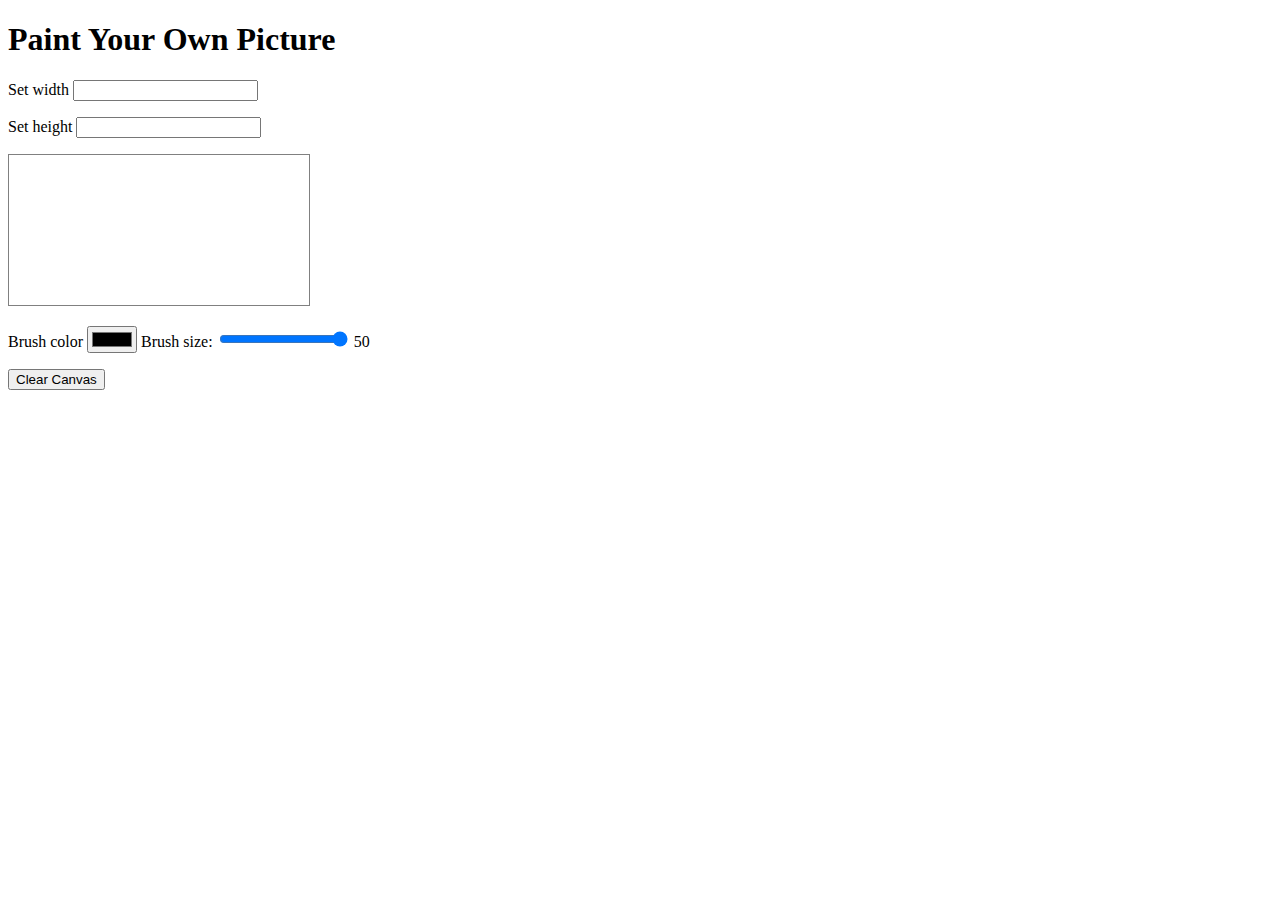
<file: index.html>
<!DOCTYPE html>
<html lang="en">
<head>
    <meta charset="UTF-8">
    <meta http-equiv="X-UA-Compatible" content="IE=edge">
    <meta name="viewport" content="width=device-width, initial-scale=1.0">
    <title>Painting canvas</title>
    <link rel="stylesheet" href="style.css">
</head>
<body>
    <h1>Paint Your Own Picture</h1>

    <p>Set width <input type="text" onchange="setWidth(this.value)"/> </p>
    <p>Set height <input type="text" onchange="setHeight(this.value)"/> </p>

    <canvas id="canvas1" onmousedown="startPaint()" onmousemove="doPaint(event.offsetX, event.offsetY)" onmouseup="endPaint()"></canvas>

    <p>Brush color <input type="color" value="#000" onchange="changeColor(this.value)"/> 
    Brush size: <input type="range" id="sizeInput" min="1" max="50" value="50" oninput="resizeBrush(this.value)"/>
    <output id="sizeOutput">50</output></p>

    <p> <input type="button" id="clear" value="Clear Canvas" onclick="clearCanvas()"> </p>

    <script src="script.js"></script>
</body>
</html>
</file>
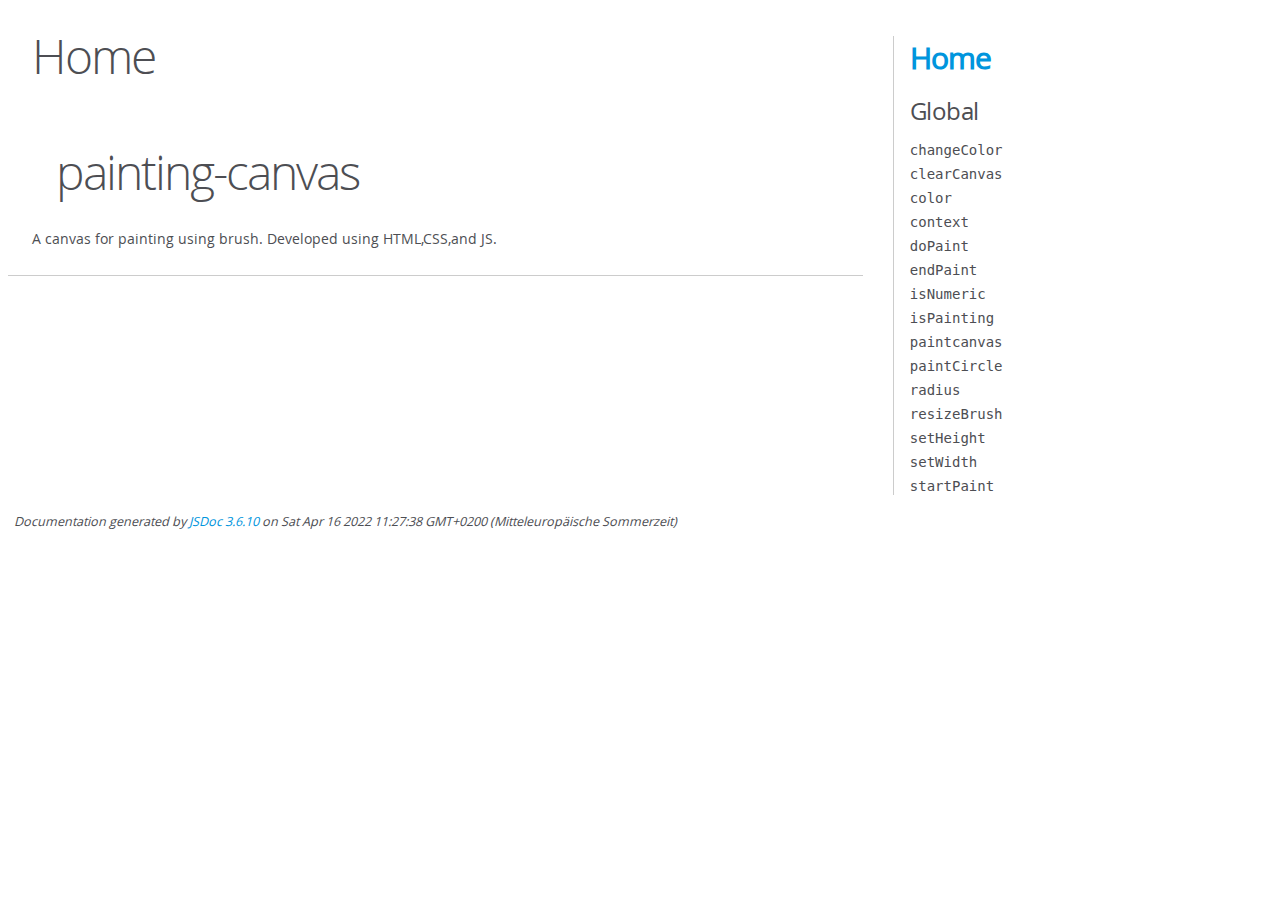
<file: docs/index.html>
<!DOCTYPE html>
<html lang="en">
<head>
    <meta charset="utf-8">
    <title>JSDoc: Home</title>

    <script src="scripts/prettify/prettify.js"> </script>
    <script src="scripts/prettify/lang-css.js"> </script>
    <!--[if lt IE 9]>
      <script src="//html5shiv.googlecode.com/svn/trunk/html5.js"></script>
    <![endif]-->
    <link type="text/css" rel="stylesheet" href="styles/prettify-tomorrow.css">
    <link type="text/css" rel="stylesheet" href="styles/jsdoc-default.css">
</head>

<body>

<div id="main">

    <h1 class="page-title">Home</h1>

    



    


    <h3> </h3>










    




    <section>
        <article><h1>painting-canvas</h1>
<p>A canvas for painting using brush. Developed using HTML,CSS,and JS.</p></article>
    </section>






</div>

<nav>
    <h2><a href="index.html">Home</a></h2><h3>Global</h3><ul><li><a href="global.html#changeColor">changeColor</a></li><li><a href="global.html#clearCanvas">clearCanvas</a></li><li><a href="global.html#color">color</a></li><li><a href="global.html#context">context</a></li><li><a href="global.html#doPaint">doPaint</a></li><li><a href="global.html#endPaint">endPaint</a></li><li><a href="global.html#isNumeric">isNumeric</a></li><li><a href="global.html#isPainting">isPainting</a></li><li><a href="global.html#paintcanvas">paintcanvas</a></li><li><a href="global.html#paintCircle">paintCircle</a></li><li><a href="global.html#radius">radius</a></li><li><a href="global.html#resizeBrush">resizeBrush</a></li><li><a href="global.html#setHeight">setHeight</a></li><li><a href="global.html#setWidth">setWidth</a></li><li><a href="global.html#startPaint">startPaint</a></li></ul>
</nav>

<br class="clear">

<footer>
    Documentation generated by <a href="https://github.com/jsdoc/jsdoc">JSDoc 3.6.10</a> on Sat Apr 16 2022 11:27:38 GMT+0200 (Mitteleuropäische Sommerzeit)
</footer>

<script> prettyPrint(); </script>
<script src="scripts/linenumber.js"> </script>
</body>
</html>
</file>
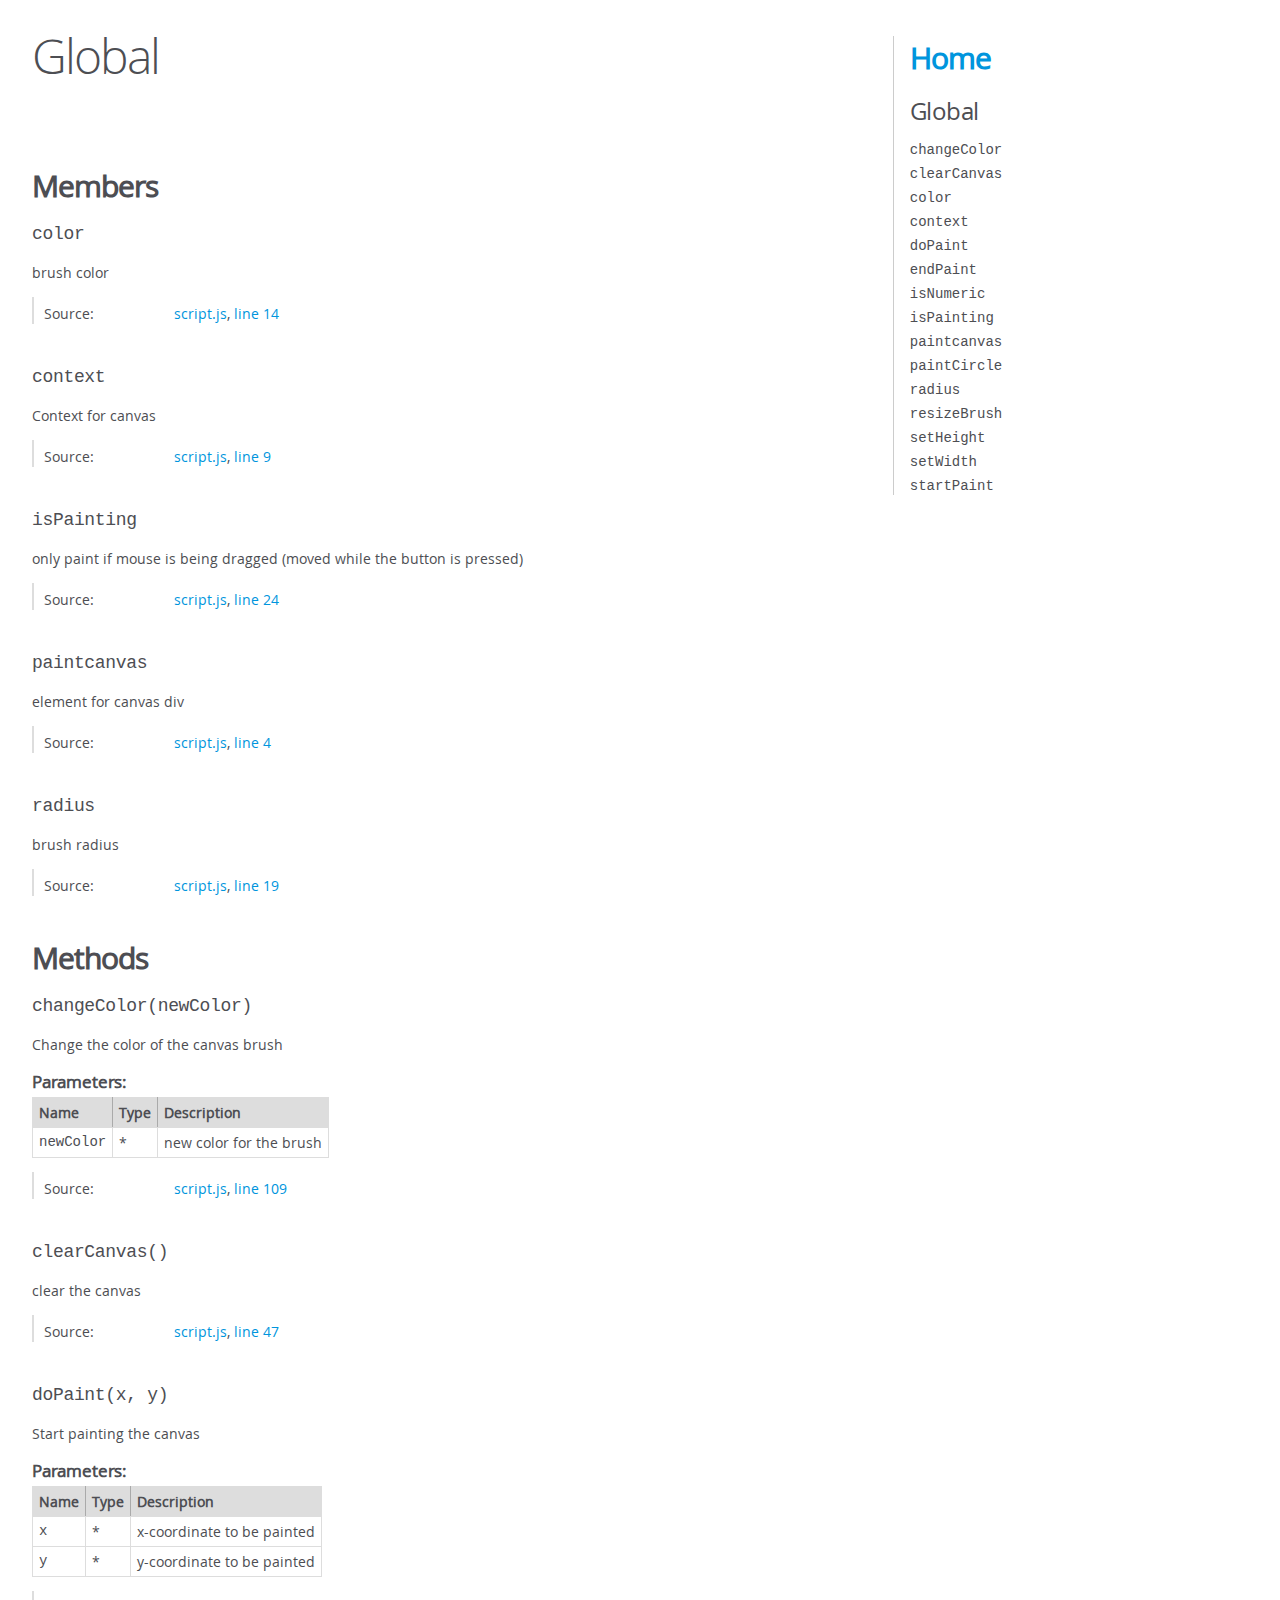
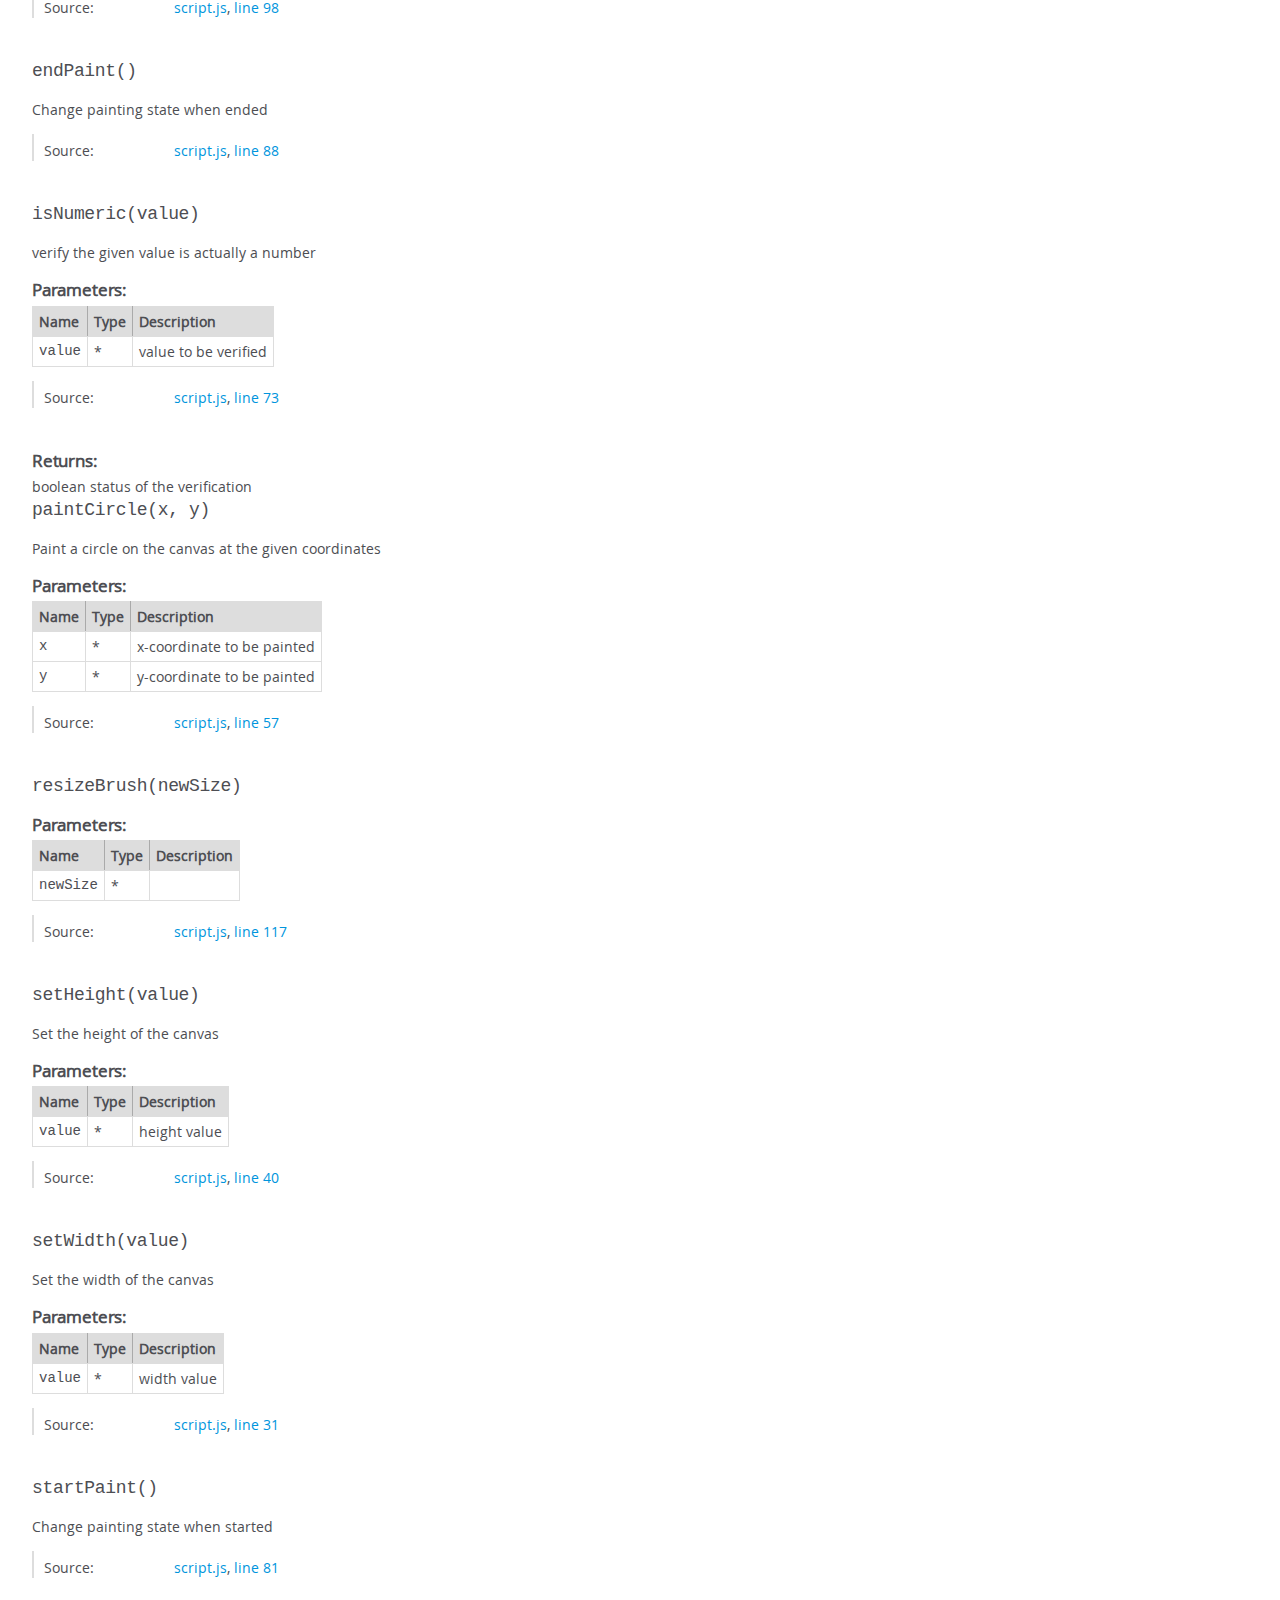
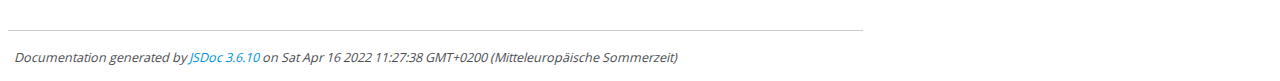
<file: docs/global.html>
<!DOCTYPE html>
<html lang="en">
<head>
    <meta charset="utf-8">
    <title>JSDoc: Global</title>

    <script src="scripts/prettify/prettify.js"> </script>
    <script src="scripts/prettify/lang-css.js"> </script>
    <!--[if lt IE 9]>
      <script src="//html5shiv.googlecode.com/svn/trunk/html5.js"></script>
    <![endif]-->
    <link type="text/css" rel="stylesheet" href="styles/prettify-tomorrow.css">
    <link type="text/css" rel="stylesheet" href="styles/jsdoc-default.css">
</head>

<body>

<div id="main">

    <h1 class="page-title">Global</h1>

    




<section>

<header>
    
        <h2></h2>
        
    
</header>

<article>
    <div class="container-overview">
    
        

        


<dl class="details">

    

    

    

    

    

    

    

    

    

    

    

    

    

    

    

    
</dl>


        
    
    </div>

    

    

    

    

    

    

    
        <h3 class="subsection-title">Members</h3>

        
            
<h4 class="name" id="color"><span class="type-signature"></span>color<span class="type-signature"></span></h4>




<div class="description">
    brush color
</div>







<dl class="details">

    

    

    

    

    

    

    

    

    

    

    

    

    
    <dt class="tag-source">Source:</dt>
    <dd class="tag-source"><ul class="dummy"><li>
        <a href="script.js.html">script.js</a>, <a href="script.js.html#line14">line 14</a>
    </li></ul></dd>
    

    

    

    
</dl>






        
            
<h4 class="name" id="context"><span class="type-signature"></span>context<span class="type-signature"></span></h4>




<div class="description">
    Context for canvas
</div>







<dl class="details">

    

    

    

    

    

    

    

    

    

    

    

    

    
    <dt class="tag-source">Source:</dt>
    <dd class="tag-source"><ul class="dummy"><li>
        <a href="script.js.html">script.js</a>, <a href="script.js.html#line9">line 9</a>
    </li></ul></dd>
    

    

    

    
</dl>






        
            
<h4 class="name" id="isPainting"><span class="type-signature"></span>isPainting<span class="type-signature"></span></h4>




<div class="description">
    only paint if mouse is  being dragged (moved while the button is pressed)
</div>







<dl class="details">

    

    

    

    

    

    

    

    

    

    

    

    

    
    <dt class="tag-source">Source:</dt>
    <dd class="tag-source"><ul class="dummy"><li>
        <a href="script.js.html">script.js</a>, <a href="script.js.html#line24">line 24</a>
    </li></ul></dd>
    

    

    

    
</dl>






        
            
<h4 class="name" id="paintcanvas"><span class="type-signature"></span>paintcanvas<span class="type-signature"></span></h4>




<div class="description">
    element for canvas div
</div>







<dl class="details">

    

    

    

    

    

    

    

    

    

    

    

    

    
    <dt class="tag-source">Source:</dt>
    <dd class="tag-source"><ul class="dummy"><li>
        <a href="script.js.html">script.js</a>, <a href="script.js.html#line4">line 4</a>
    </li></ul></dd>
    

    

    

    
</dl>






        
            
<h4 class="name" id="radius"><span class="type-signature"></span>radius<span class="type-signature"></span></h4>




<div class="description">
    brush radius
</div>







<dl class="details">

    

    

    

    

    

    

    

    

    

    

    

    

    
    <dt class="tag-source">Source:</dt>
    <dd class="tag-source"><ul class="dummy"><li>
        <a href="script.js.html">script.js</a>, <a href="script.js.html#line19">line 19</a>
    </li></ul></dd>
    

    

    

    
</dl>






        
    

    
        <h3 class="subsection-title">Methods</h3>

        
            

    

    
    <h4 class="name" id="changeColor"><span class="type-signature"></span>changeColor<span class="signature">(newColor)</span><span class="type-signature"></span></h4>
    

    



<div class="description">
    Change the color of the canvas brush
</div>









    <h5>Parameters:</h5>
    

<table class="params">
    <thead>
    <tr>
        
        <th>Name</th>
        

        <th>Type</th>

        

        

        <th class="last">Description</th>
    </tr>
    </thead>

    <tbody>
    

        <tr>
            
                <td class="name"><code>newColor</code></td>
            

            <td class="type">
            
                
<span class="param-type">*</span>


            
            </td>

            

            

            <td class="description last">new color for the brush</td>
        </tr>

    
    </tbody>
</table>






<dl class="details">

    

    

    

    

    

    

    

    

    

    

    

    

    
    <dt class="tag-source">Source:</dt>
    <dd class="tag-source"><ul class="dummy"><li>
        <a href="script.js.html">script.js</a>, <a href="script.js.html#line109">line 109</a>
    </li></ul></dd>
    

    

    

    
</dl>




















        
            

    

    
    <h4 class="name" id="clearCanvas"><span class="type-signature"></span>clearCanvas<span class="signature">()</span><span class="type-signature"></span></h4>
    

    



<div class="description">
    clear the canvas
</div>













<dl class="details">

    

    

    

    

    

    

    

    

    

    

    

    

    
    <dt class="tag-source">Source:</dt>
    <dd class="tag-source"><ul class="dummy"><li>
        <a href="script.js.html">script.js</a>, <a href="script.js.html#line47">line 47</a>
    </li></ul></dd>
    

    

    

    
</dl>




















        
            

    

    
    <h4 class="name" id="doPaint"><span class="type-signature"></span>doPaint<span class="signature">(x, y)</span><span class="type-signature"></span></h4>
    

    



<div class="description">
    Start painting the canvas
</div>









    <h5>Parameters:</h5>
    

<table class="params">
    <thead>
    <tr>
        
        <th>Name</th>
        

        <th>Type</th>

        

        

        <th class="last">Description</th>
    </tr>
    </thead>

    <tbody>
    

        <tr>
            
                <td class="name"><code>x</code></td>
            

            <td class="type">
            
                
<span class="param-type">*</span>


            
            </td>

            

            

            <td class="description last">x-coordinate to be painted</td>
        </tr>

    

        <tr>
            
                <td class="name"><code>y</code></td>
            

            <td class="type">
            
                
<span class="param-type">*</span>


            
            </td>

            

            

            <td class="description last">y-coordinate to be painted</td>
        </tr>

    
    </tbody>
</table>






<dl class="details">

    

    

    

    

    

    

    

    

    

    

    

    

    
    <dt class="tag-source">Source:</dt>
    <dd class="tag-source"><ul class="dummy"><li>
        <a href="script.js.html">script.js</a>, <a href="script.js.html#line98">line 98</a>
    </li></ul></dd>
    

    

    

    
</dl>




















        
            

    

    
    <h4 class="name" id="endPaint"><span class="type-signature"></span>endPaint<span class="signature">()</span><span class="type-signature"></span></h4>
    

    



<div class="description">
    Change painting state when ended
</div>













<dl class="details">

    

    

    

    

    

    

    

    

    

    

    

    

    
    <dt class="tag-source">Source:</dt>
    <dd class="tag-source"><ul class="dummy"><li>
        <a href="script.js.html">script.js</a>, <a href="script.js.html#line88">line 88</a>
    </li></ul></dd>
    

    

    

    
</dl>




















        
            

    

    
    <h4 class="name" id="isNumeric"><span class="type-signature"></span>isNumeric<span class="signature">(value)</span><span class="type-signature"></span></h4>
    

    



<div class="description">
    verify the given value is actually a number
</div>









    <h5>Parameters:</h5>
    

<table class="params">
    <thead>
    <tr>
        
        <th>Name</th>
        

        <th>Type</th>

        

        

        <th class="last">Description</th>
    </tr>
    </thead>

    <tbody>
    

        <tr>
            
                <td class="name"><code>value</code></td>
            

            <td class="type">
            
                
<span class="param-type">*</span>


            
            </td>

            

            

            <td class="description last">value to be verified</td>
        </tr>

    
    </tbody>
</table>






<dl class="details">

    

    

    

    

    

    

    

    

    

    

    

    

    
    <dt class="tag-source">Source:</dt>
    <dd class="tag-source"><ul class="dummy"><li>
        <a href="script.js.html">script.js</a>, <a href="script.js.html#line73">line 73</a>
    </li></ul></dd>
    

    

    

    
</dl>















<h5>Returns:</h5>

        
<div class="param-desc">
    boolean status of the verification
</div>



    





        
            

    

    
    <h4 class="name" id="paintCircle"><span class="type-signature"></span>paintCircle<span class="signature">(x, y)</span><span class="type-signature"></span></h4>
    

    



<div class="description">
    Paint a circle on the canvas at the given coordinates
</div>









    <h5>Parameters:</h5>
    

<table class="params">
    <thead>
    <tr>
        
        <th>Name</th>
        

        <th>Type</th>

        

        

        <th class="last">Description</th>
    </tr>
    </thead>

    <tbody>
    

        <tr>
            
                <td class="name"><code>x</code></td>
            

            <td class="type">
            
                
<span class="param-type">*</span>


            
            </td>

            

            

            <td class="description last">x-coordinate to be painted</td>
        </tr>

    

        <tr>
            
                <td class="name"><code>y</code></td>
            

            <td class="type">
            
                
<span class="param-type">*</span>


            
            </td>

            

            

            <td class="description last">y-coordinate to be painted</td>
        </tr>

    
    </tbody>
</table>






<dl class="details">

    

    

    

    

    

    

    

    

    

    

    

    

    
    <dt class="tag-source">Source:</dt>
    <dd class="tag-source"><ul class="dummy"><li>
        <a href="script.js.html">script.js</a>, <a href="script.js.html#line57">line 57</a>
    </li></ul></dd>
    

    

    

    
</dl>




















        
            

    

    
    <h4 class="name" id="resizeBrush"><span class="type-signature"></span>resizeBrush<span class="signature">(newSize)</span><span class="type-signature"></span></h4>
    

    











    <h5>Parameters:</h5>
    

<table class="params">
    <thead>
    <tr>
        
        <th>Name</th>
        

        <th>Type</th>

        

        

        <th class="last">Description</th>
    </tr>
    </thead>

    <tbody>
    

        <tr>
            
                <td class="name"><code>newSize</code></td>
            

            <td class="type">
            
                
<span class="param-type">*</span>


            
            </td>

            

            

            <td class="description last"></td>
        </tr>

    
    </tbody>
</table>






<dl class="details">

    

    

    

    

    

    

    

    

    

    

    

    

    
    <dt class="tag-source">Source:</dt>
    <dd class="tag-source"><ul class="dummy"><li>
        <a href="script.js.html">script.js</a>, <a href="script.js.html#line117">line 117</a>
    </li></ul></dd>
    

    

    

    
</dl>




















        
            

    

    
    <h4 class="name" id="setHeight"><span class="type-signature"></span>setHeight<span class="signature">(value)</span><span class="type-signature"></span></h4>
    

    



<div class="description">
    Set the height of the canvas
</div>









    <h5>Parameters:</h5>
    

<table class="params">
    <thead>
    <tr>
        
        <th>Name</th>
        

        <th>Type</th>

        

        

        <th class="last">Description</th>
    </tr>
    </thead>

    <tbody>
    

        <tr>
            
                <td class="name"><code>value</code></td>
            

            <td class="type">
            
                
<span class="param-type">*</span>


            
            </td>

            

            

            <td class="description last">height value</td>
        </tr>

    
    </tbody>
</table>






<dl class="details">

    

    

    

    

    

    

    

    

    

    

    

    

    
    <dt class="tag-source">Source:</dt>
    <dd class="tag-source"><ul class="dummy"><li>
        <a href="script.js.html">script.js</a>, <a href="script.js.html#line40">line 40</a>
    </li></ul></dd>
    

    

    

    
</dl>




















        
            

    

    
    <h4 class="name" id="setWidth"><span class="type-signature"></span>setWidth<span class="signature">(value)</span><span class="type-signature"></span></h4>
    

    



<div class="description">
    Set the width of the canvas
</div>









    <h5>Parameters:</h5>
    

<table class="params">
    <thead>
    <tr>
        
        <th>Name</th>
        

        <th>Type</th>

        

        

        <th class="last">Description</th>
    </tr>
    </thead>

    <tbody>
    

        <tr>
            
                <td class="name"><code>value</code></td>
            

            <td class="type">
            
                
<span class="param-type">*</span>


            
            </td>

            

            

            <td class="description last">width value</td>
        </tr>

    
    </tbody>
</table>






<dl class="details">

    

    

    

    

    

    

    

    

    

    

    

    

    
    <dt class="tag-source">Source:</dt>
    <dd class="tag-source"><ul class="dummy"><li>
        <a href="script.js.html">script.js</a>, <a href="script.js.html#line31">line 31</a>
    </li></ul></dd>
    

    

    

    
</dl>




















        
            

    

    
    <h4 class="name" id="startPaint"><span class="type-signature"></span>startPaint<span class="signature">()</span><span class="type-signature"></span></h4>
    

    



<div class="description">
    Change painting state when started
</div>













<dl class="details">

    

    

    

    

    

    

    

    

    

    

    

    

    
    <dt class="tag-source">Source:</dt>
    <dd class="tag-source"><ul class="dummy"><li>
        <a href="script.js.html">script.js</a>, <a href="script.js.html#line81">line 81</a>
    </li></ul></dd>
    

    

    

    
</dl>




















        
    

    

    
</article>

</section>




</div>

<nav>
    <h2><a href="index.html">Home</a></h2><h3>Global</h3><ul><li><a href="global.html#changeColor">changeColor</a></li><li><a href="global.html#clearCanvas">clearCanvas</a></li><li><a href="global.html#color">color</a></li><li><a href="global.html#context">context</a></li><li><a href="global.html#doPaint">doPaint</a></li><li><a href="global.html#endPaint">endPaint</a></li><li><a href="global.html#isNumeric">isNumeric</a></li><li><a href="global.html#isPainting">isPainting</a></li><li><a href="global.html#paintcanvas">paintcanvas</a></li><li><a href="global.html#paintCircle">paintCircle</a></li><li><a href="global.html#radius">radius</a></li><li><a href="global.html#resizeBrush">resizeBrush</a></li><li><a href="global.html#setHeight">setHeight</a></li><li><a href="global.html#setWidth">setWidth</a></li><li><a href="global.html#startPaint">startPaint</a></li></ul>
</nav>

<br class="clear">

<footer>
    Documentation generated by <a href="https://github.com/jsdoc/jsdoc">JSDoc 3.6.10</a> on Sat Apr 16 2022 11:27:38 GMT+0200 (Mitteleuropäische Sommerzeit)
</footer>

<script> prettyPrint(); </script>
<script src="scripts/linenumber.js"> </script>
</body>
</html>
</file>
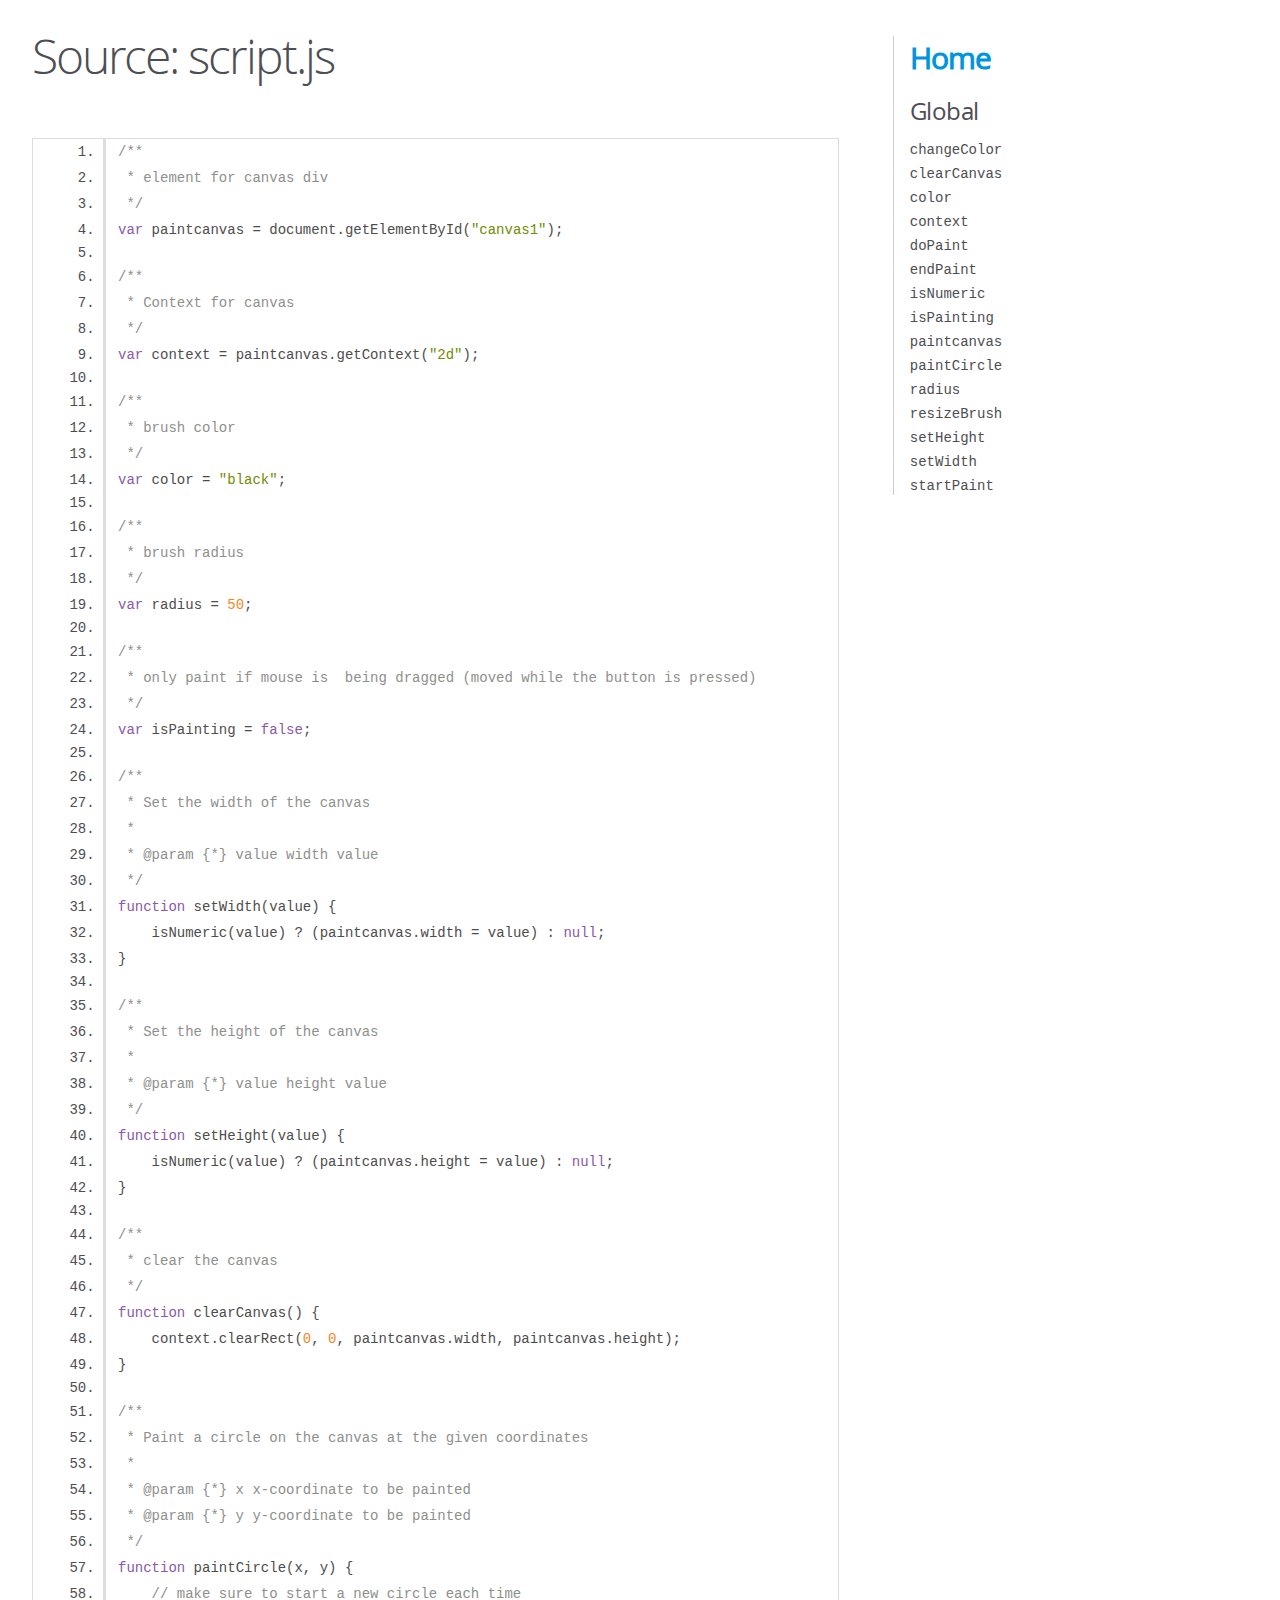
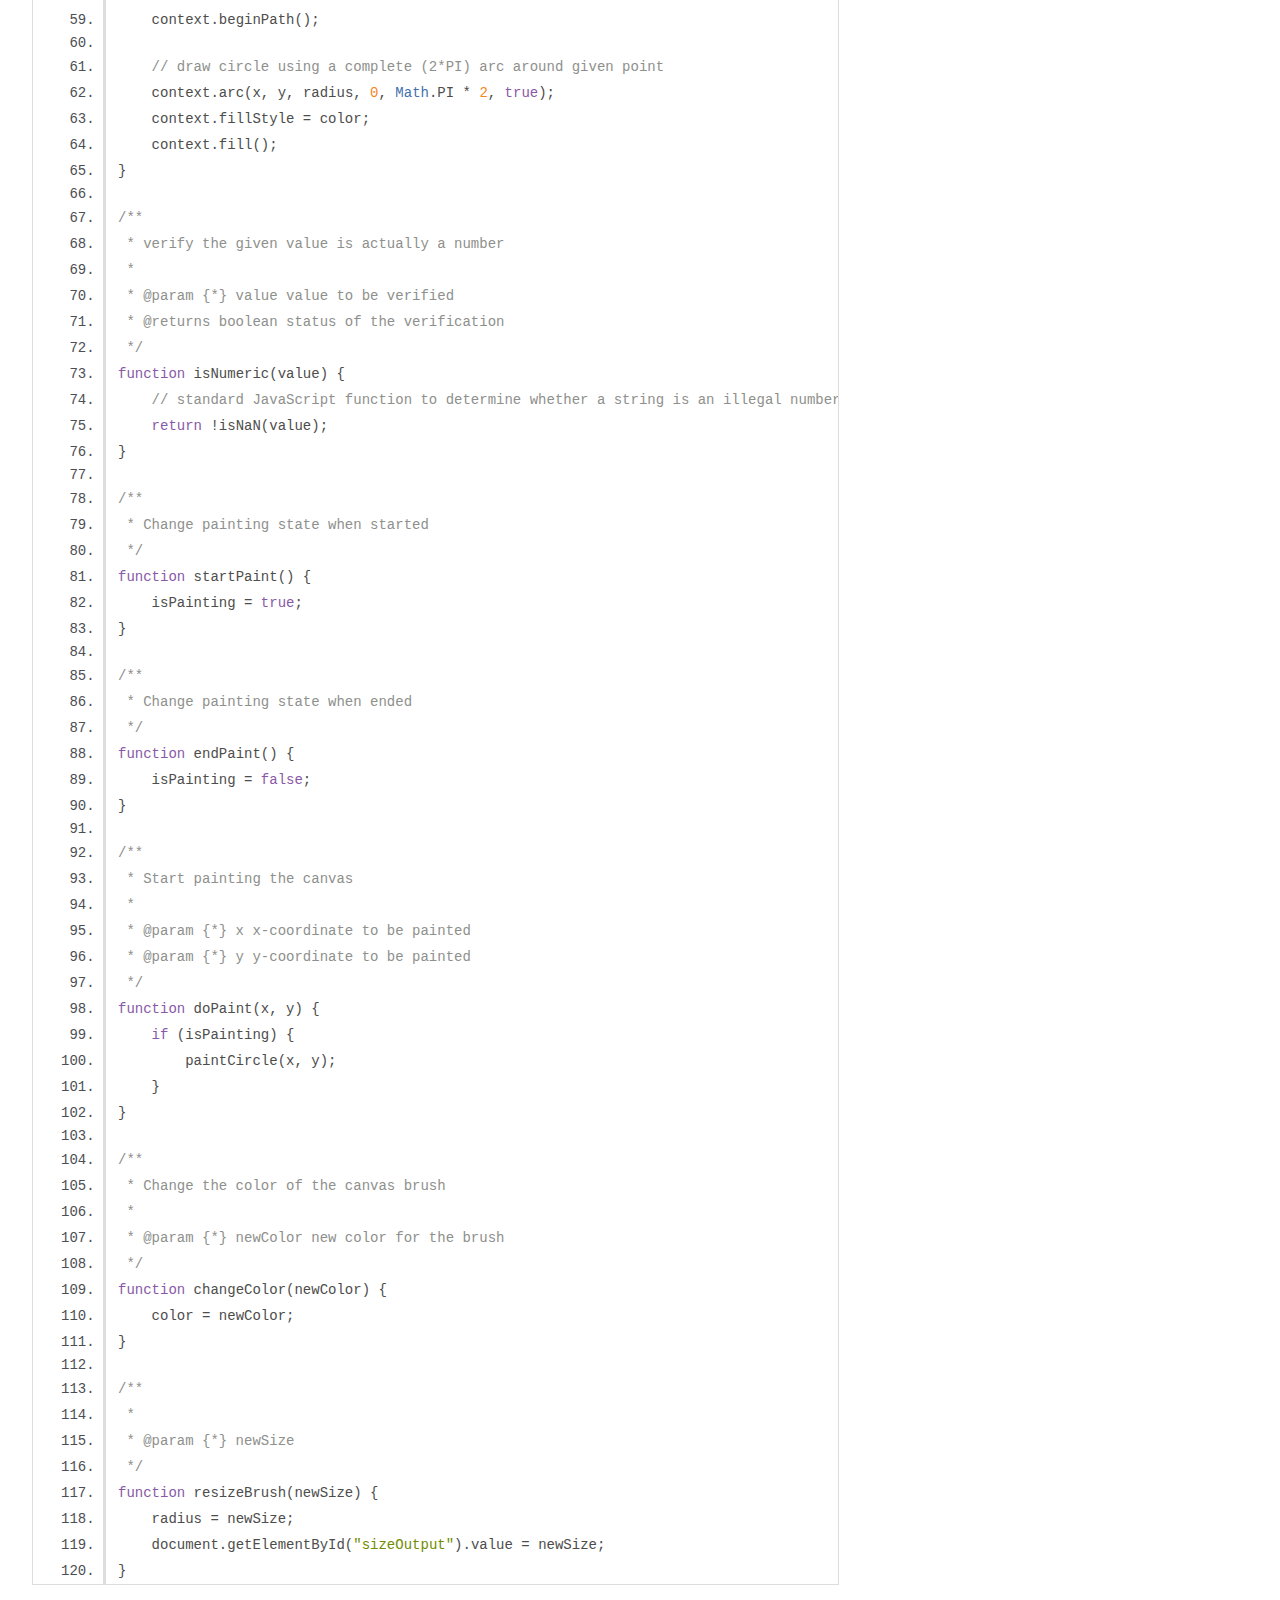
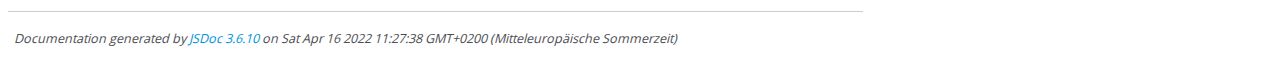
<file: docs/script.js.html>
<!DOCTYPE html>
<html lang="en">
<head>
    <meta charset="utf-8">
    <title>JSDoc: Source: script.js</title>

    <script src="scripts/prettify/prettify.js"> </script>
    <script src="scripts/prettify/lang-css.js"> </script>
    <!--[if lt IE 9]>
      <script src="//html5shiv.googlecode.com/svn/trunk/html5.js"></script>
    <![endif]-->
    <link type="text/css" rel="stylesheet" href="styles/prettify-tomorrow.css">
    <link type="text/css" rel="stylesheet" href="styles/jsdoc-default.css">
</head>

<body>

<div id="main">

    <h1 class="page-title">Source: script.js</h1>

    



    
    <section>
        <article>
            <pre class="prettyprint source linenums"><code>/**
 * element for canvas div
 */
var paintcanvas = document.getElementById("canvas1");

/**
 * Context for canvas
 */
var context = paintcanvas.getContext("2d");

/**
 * brush color
 */
var color = "black";

/**
 * brush radius
 */
var radius = 50;

/**
 * only paint if mouse is  being dragged (moved while the button is pressed)
 */
var isPainting = false;

/**
 * Set the width of the canvas
 *
 * @param {*} value width value
 */
function setWidth(value) {
    isNumeric(value) ? (paintcanvas.width = value) : null;
}

/**
 * Set the height of the canvas
 *
 * @param {*} value height value
 */
function setHeight(value) {
    isNumeric(value) ? (paintcanvas.height = value) : null;
}

/**
 * clear the canvas
 */
function clearCanvas() {
    context.clearRect(0, 0, paintcanvas.width, paintcanvas.height);
}

/**
 * Paint a circle on the canvas at the given coordinates
 *
 * @param {*} x x-coordinate to be painted
 * @param {*} y y-coordinate to be painted
 */
function paintCircle(x, y) {
    // make sure to start a new circle each time
    context.beginPath();

    // draw circle using a complete (2*PI) arc around given point
    context.arc(x, y, radius, 0, Math.PI * 2, true);
    context.fillStyle = color;
    context.fill();
}

/**
 * verify the given value is actually a number
 *
 * @param {*} value value to be verified
 * @returns boolean status of the verification
 */
function isNumeric(value) {
    // standard JavaScript function to determine whether a string is an illegal number (Not-a-Number)
    return !isNaN(value);
}

/**
 * Change painting state when started
 */
function startPaint() {
    isPainting = true;
}

/**
 * Change painting state when ended
 */
function endPaint() {
    isPainting = false;
}

/**
 * Start painting the canvas
 *
 * @param {*} x x-coordinate to be painted
 * @param {*} y y-coordinate to be painted
 */
function doPaint(x, y) {
    if (isPainting) {
        paintCircle(x, y);
    }
}

/**
 * Change the color of the canvas brush
 *
 * @param {*} newColor new color for the brush
 */
function changeColor(newColor) {
    color = newColor;
}

/**
 *
 * @param {*} newSize
 */
function resizeBrush(newSize) {
    radius = newSize;
    document.getElementById("sizeOutput").value = newSize;
}
</code></pre>
        </article>
    </section>




</div>

<nav>
    <h2><a href="index.html">Home</a></h2><h3>Global</h3><ul><li><a href="global.html#changeColor">changeColor</a></li><li><a href="global.html#clearCanvas">clearCanvas</a></li><li><a href="global.html#color">color</a></li><li><a href="global.html#context">context</a></li><li><a href="global.html#doPaint">doPaint</a></li><li><a href="global.html#endPaint">endPaint</a></li><li><a href="global.html#isNumeric">isNumeric</a></li><li><a href="global.html#isPainting">isPainting</a></li><li><a href="global.html#paintcanvas">paintcanvas</a></li><li><a href="global.html#paintCircle">paintCircle</a></li><li><a href="global.html#radius">radius</a></li><li><a href="global.html#resizeBrush">resizeBrush</a></li><li><a href="global.html#setHeight">setHeight</a></li><li><a href="global.html#setWidth">setWidth</a></li><li><a href="global.html#startPaint">startPaint</a></li></ul>
</nav>

<br class="clear">

<footer>
    Documentation generated by <a href="https://github.com/jsdoc/jsdoc">JSDoc 3.6.10</a> on Sat Apr 16 2022 11:27:38 GMT+0200 (Mitteleuropäische Sommerzeit)
</footer>

<script> prettyPrint(); </script>
<script src="scripts/linenumber.js"> </script>
</body>
</html>
</file>
<file: style.css>
#canvas1 {
    border: 1px solid grey;
}
</file>
<file: docs/styles/prettify-tomorrow.css>
/* Tomorrow Theme */
/* Original theme - https://github.com/chriskempson/tomorrow-theme */
/* Pretty printing styles. Used with prettify.js. */
/* SPAN elements with the classes below are added by prettyprint. */
/* plain text */
.pln {
  color: #4d4d4c; }

@media screen {
  /* string content */
  .str {
    color: #718c00; }

  /* a keyword */
  .kwd {
    color: #8959a8; }

  /* a comment */
  .com {
    color: #8e908c; }

  /* a type name */
  .typ {
    color: #4271ae; }

  /* a literal value */
  .lit {
    color: #f5871f; }

  /* punctuation */
  .pun {
    color: #4d4d4c; }

  /* lisp open bracket */
  .opn {
    color: #4d4d4c; }

  /* lisp close bracket */
  .clo {
    color: #4d4d4c; }

  /* a markup tag name */
  .tag {
    color: #c82829; }

  /* a markup attribute name */
  .atn {
    color: #f5871f; }

  /* a markup attribute value */
  .atv {
    color: #3e999f; }

  /* a declaration */
  .dec {
    color: #f5871f; }

  /* a variable name */
  .var {
    color: #c82829; }

  /* a function name */
  .fun {
    color: #4271ae; } }
/* Use higher contrast and text-weight for printable form. */
@media print, projection {
  .str {
    color: #060; }

  .kwd {
    color: #006;
    font-weight: bold; }

  .com {
    color: #600;
    font-style: italic; }

  .typ {
    color: #404;
    font-weight: bold; }

  .lit {
    color: #044; }

  .pun, .opn, .clo {
    color: #440; }

  .tag {
    color: #006;
    font-weight: bold; }

  .atn {
    color: #404; }

  .atv {
    color: #060; } }
/* Style */
/*
pre.prettyprint {
  background: white;
  font-family: Consolas, Monaco, 'Andale Mono', monospace;
  font-size: 12px;
  line-height: 1.5;
  border: 1px solid #ccc;
  padding: 10px; }
*/

/* Specify class=linenums on a pre to get line numbering */
ol.linenums {
  margin-top: 0;
  margin-bottom: 0; }

/* IE indents via margin-left */
li.L0,
li.L1,
li.L2,
li.L3,
li.L4,
li.L5,
li.L6,
li.L7,
li.L8,
li.L9 {
  /* */ }

/* Alternate shading for lines */
li.L1,
li.L3,
li.L5,
li.L7,
li.L9 {
  /* */ }
</file>
<file: docs/styles/jsdoc-default.css>
@font-face {
    font-family: 'Open Sans';
    font-weight: normal;
    font-style: normal;
    src: url('../fonts/OpenSans-Regular-webfont.eot');
    src:
        local('Open Sans'),
        local('OpenSans'),
        url('../fonts/OpenSans-Regular-webfont.eot?#iefix') format('embedded-opentype'),
        url('../fonts/OpenSans-Regular-webfont.woff') format('woff'),
        url('../fonts/OpenSans-Regular-webfont.svg#open_sansregular') format('svg');
}

@font-face {
    font-family: 'Open Sans Light';
    font-weight: normal;
    font-style: normal;
    src: url('../fonts/OpenSans-Light-webfont.eot');
    src:
        local('Open Sans Light'),
        local('OpenSans Light'),
        url('../fonts/OpenSans-Light-webfont.eot?#iefix') format('embedded-opentype'),
        url('../fonts/OpenSans-Light-webfont.woff') format('woff'),
        url('../fonts/OpenSans-Light-webfont.svg#open_sanslight') format('svg');
}

html
{
    overflow: auto;
    background-color: #fff;
    font-size: 14px;
}

body
{
    font-family: 'Open Sans', sans-serif;
    line-height: 1.5;
    color: #4d4e53;
    background-color: white;
}

a, a:visited, a:active {
    color: #0095dd;
    text-decoration: none;
}

a:hover {
    text-decoration: underline;
}

header
{
    display: block;
    padding: 0px 4px;
}

tt, code, kbd, samp {
    font-family: Consolas, Monaco, 'Andale Mono', monospace;
}

.class-description {
    font-size: 130%;
    line-height: 140%;
    margin-bottom: 1em;
    margin-top: 1em;
}

.class-description:empty {
    margin: 0;
}

#main {
    float: left;
    width: 70%;
}

article dl {
    margin-bottom: 40px;
}

article img {
  max-width: 100%;
}

section
{
    display: block;
    background-color: #fff;
    padding: 12px 24px;
    border-bottom: 1px solid #ccc;
    margin-right: 30px;
}

.variation {
    display: none;
}

.signature-attributes {
    font-size: 60%;
    color: #aaa;
    font-style: italic;
    font-weight: lighter;
}

nav
{
    display: block;
    float: right;
    margin-top: 28px;
    width: 30%;
    box-sizing: border-box;
    border-left: 1px solid #ccc;
    padding-left: 16px;
}

nav ul {
    font-family: 'Lucida Grande', 'Lucida Sans Unicode', arial, sans-serif;
    font-size: 100%;
    line-height: 17px;
    padding: 0;
    margin: 0;
    list-style-type: none;
}

nav ul a, nav ul a:visited, nav ul a:active {
    font-family: Consolas, Monaco, 'Andale Mono', monospace;
    line-height: 18px;
    color: #4D4E53;
}

nav h3 {
    margin-top: 12px;
}

nav li {
    margin-top: 6px;
}

footer {
    display: block;
    padding: 6px;
    margin-top: 12px;
    font-style: italic;
    font-size: 90%;
}

h1, h2, h3, h4 {
    font-weight: 200;
    margin: 0;
}

h1
{
    font-family: 'Open Sans Light', sans-serif;
    font-size: 48px;
    letter-spacing: -2px;
    margin: 12px 24px 20px;
}

h2, h3.subsection-title
{
    font-size: 30px;
    font-weight: 700;
    letter-spacing: -1px;
    margin-bottom: 12px;
}

h3
{
    font-size: 24px;
    letter-spacing: -0.5px;
    margin-bottom: 12px;
}

h4
{
    font-size: 18px;
    letter-spacing: -0.33px;
    margin-bottom: 12px;
    color: #4d4e53;
}

h5, .container-overview .subsection-title
{
    font-size: 120%;
    font-weight: bold;
    letter-spacing: -0.01em;
    margin: 8px 0 3px 0;
}

h6
{
    font-size: 100%;
    letter-spacing: -0.01em;
    margin: 6px 0 3px 0;
    font-style: italic;
}

table
{
    border-spacing: 0;
    border: 0;
    border-collapse: collapse;
}

td, th
{
    border: 1px solid #ddd;
    margin: 0px;
    text-align: left;
    vertical-align: top;
    padding: 4px 6px;
    display: table-cell;
}

thead tr
{
    background-color: #ddd;
    font-weight: bold;
}

th { border-right: 1px solid #aaa; }
tr > th:last-child { border-right: 1px solid #ddd; }

.ancestors, .attribs { color: #999; }
.ancestors a, .attribs a
{
    color: #999 !important;
    text-decoration: none;
}

.clear
{
    clear: both;
}

.important
{
    font-weight: bold;
    color: #950B02;
}

.yes-def {
    text-indent: -1000px;
}

.type-signature {
    color: #aaa;
}

.name, .signature {
    font-family: Consolas, Monaco, 'Andale Mono', monospace;
}

.details { margin-top: 14px; border-left: 2px solid #DDD; }
.details dt { width: 120px; float: left; padding-left: 10px;  padding-top: 6px; }
.details dd { margin-left: 70px; }
.details ul { margin: 0; }
.details ul { list-style-type: none; }
.details li { margin-left: 30px; padding-top: 6px; }
.details pre.prettyprint { margin: 0 }
.details .object-value { padding-top: 0; }

.description {
    margin-bottom: 1em;
    margin-top: 1em;
}

.code-caption
{
    font-style: italic;
    font-size: 107%;
    margin: 0;
}

.source
{
    border: 1px solid #ddd;
    width: 80%;
    overflow: auto;
}

.prettyprint.source {
    width: inherit;
}

.source code
{
    font-size: 100%;
    line-height: 18px;
    display: block;
    padding: 4px 12px;
    margin: 0;
    background-color: #fff;
    color: #4D4E53;
}

.prettyprint code span.line
{
  display: inline-block;
}

.prettyprint.linenums
{
  padding-left: 70px;
  -webkit-user-select: none;
  -moz-user-select: none;
  -ms-user-select: none;
  user-select: none;
}

.prettyprint.linenums ol
{
  padding-left: 0;
}

.prettyprint.linenums li
{
  border-left: 3px #ddd solid;
}

.prettyprint.linenums li.selected,
.prettyprint.linenums li.selected *
{
  background-color: lightyellow;
}

.prettyprint.linenums li *
{
  -webkit-user-select: text;
  -moz-user-select: text;
  -ms-user-select: text;
  user-select: text;
}

.params .name, .props .name, .name code {
    color: #4D4E53;
    font-family: Consolas, Monaco, 'Andale Mono', monospace;
    font-size: 100%;
}

.params td.description > p:first-child,
.props td.description > p:first-child
{
    margin-top: 0;
    padding-top: 0;
}

.params td.description > p:last-child,
.props td.description > p:last-child
{
    margin-bottom: 0;
    padding-bottom: 0;
}

.disabled {
    color: #454545;
}
</file>
